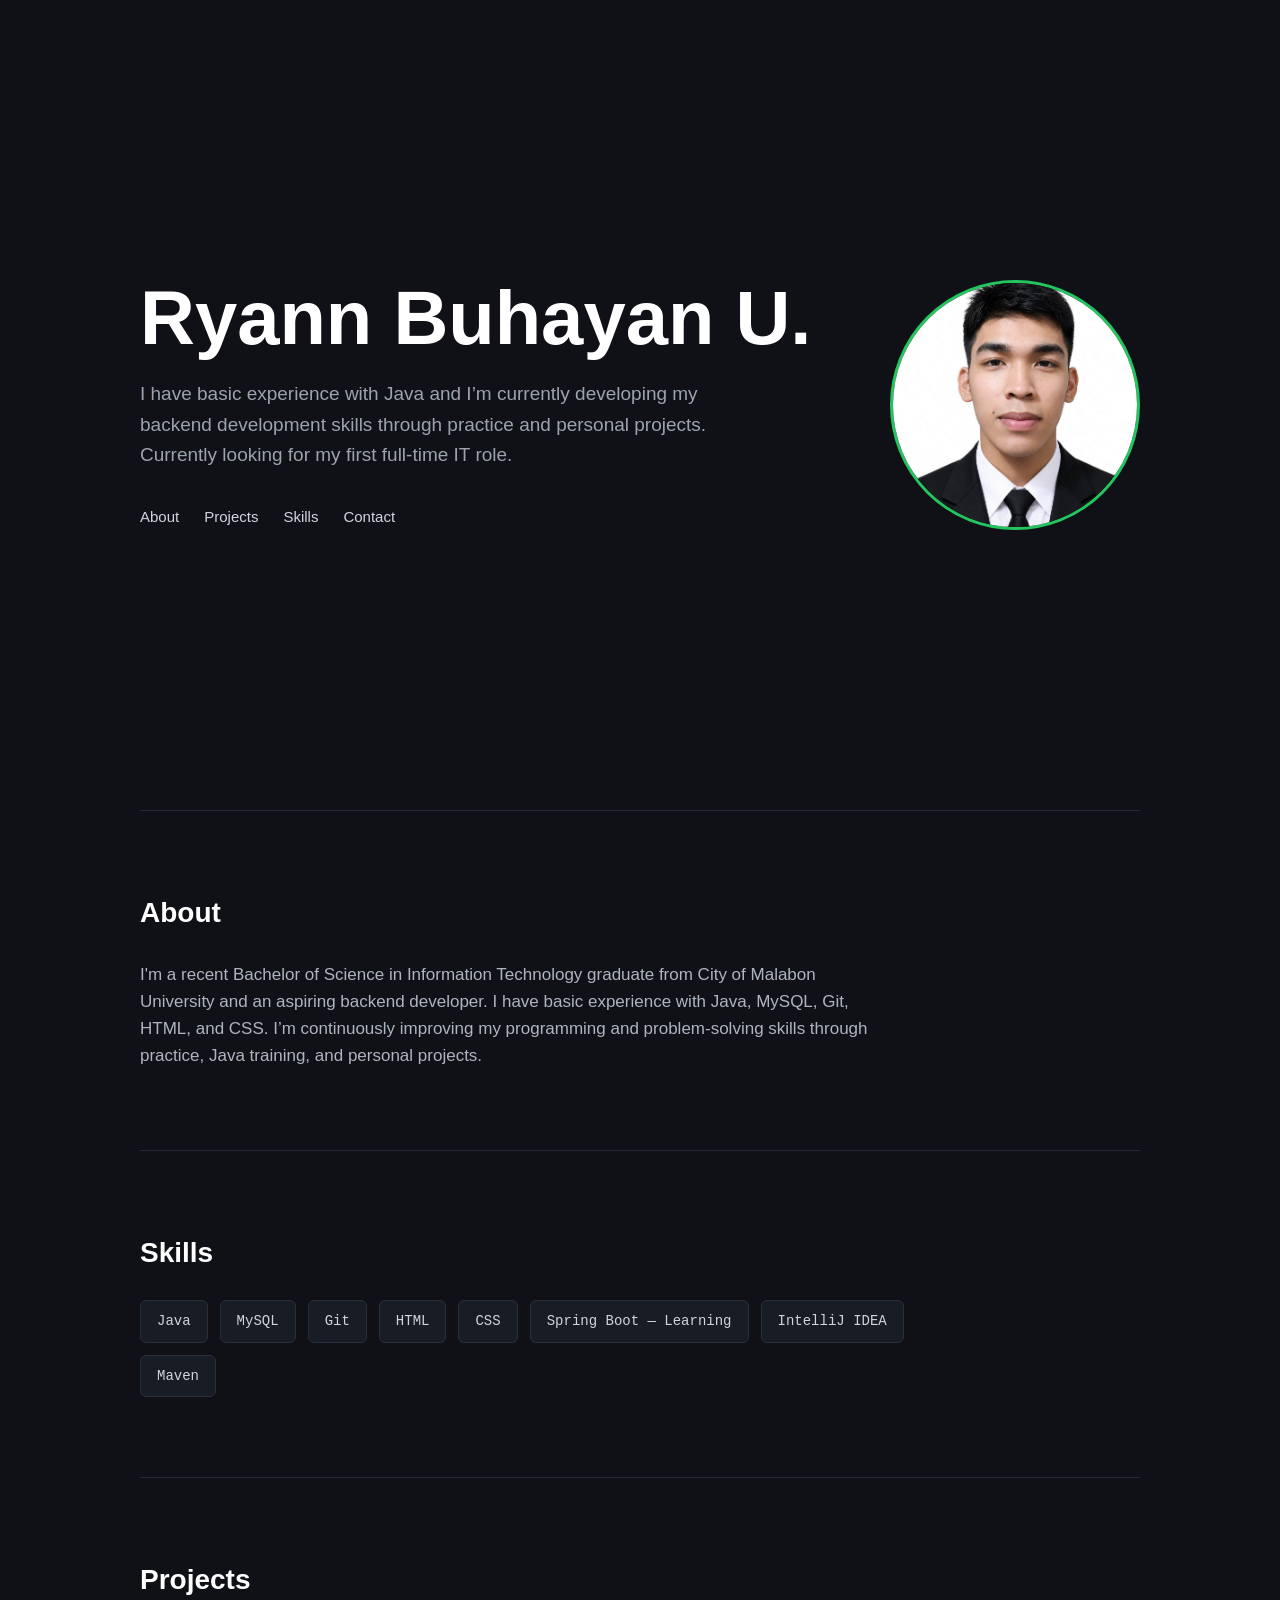
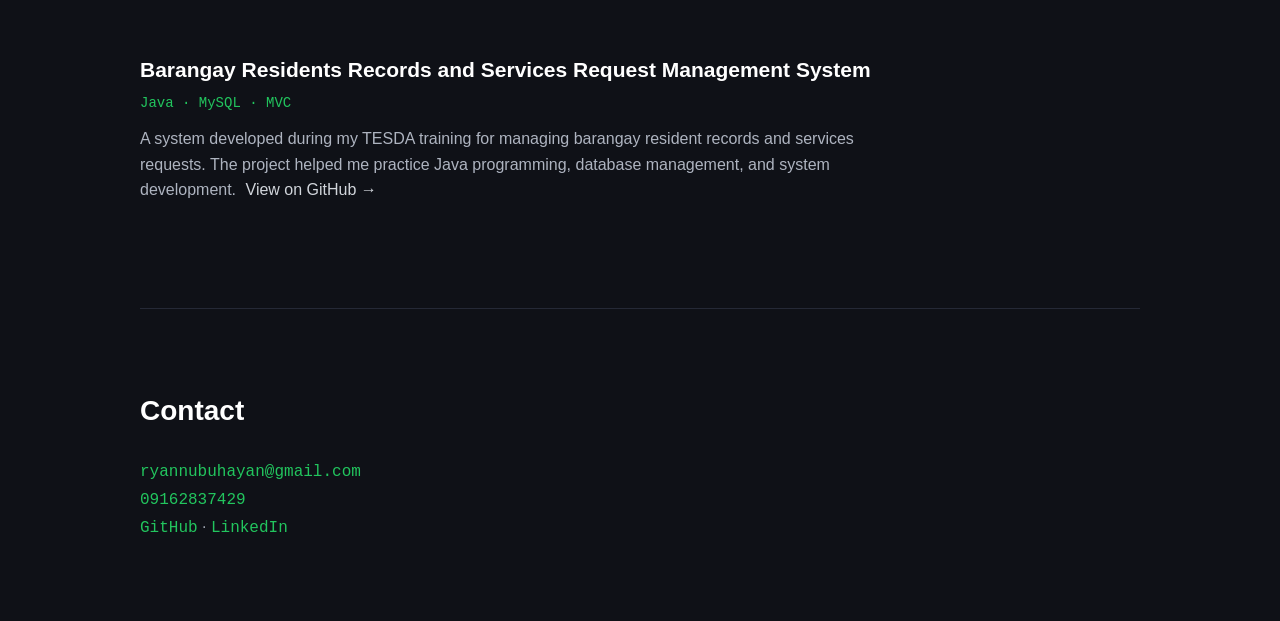
<file: index.html>
<!DOCTYPE html>
<html lang="en">
<head>
    <meta charset="UTF-8">
    <meta name="viewport" content="width=device-width, initial-scale=1, viewport-fit=cover">
    <title>Ryann Buhayan — Junior Java Developer</title>
    <link rel="stylesheet" href="style.css">
</head>

<body>
<div class="wrap">

    <header class="head">
        <div class="content">
            <h1>Ryann Buhayan U.</h1>

            <p>
                I have basic experience with Java and I’m currently developing my
                backend development skills through practice and personal projects.
                Currently looking for my first full-time IT role.
            </p>

            <nav>
                <a href="#about">About</a>
                <a href="#projects">Projects</a>
                <a href="#skills">Skills</a>
                <a href="#contact">Contact</a>
            </nav>
        </div>

        <div class="profile">
            <img src="image/photo1.jpg" alt="Ryann Buhayan">
        </div>
    </header>


    <section id="about">
        <h2>About</h2>

        <p>
            I'm a recent Bachelor of Science in Information Technology graduate
            from City of Malabon University and an aspiring backend developer.
            I have basic experience with Java, MySQL, Git, HTML, and CSS.
            I’m continuously improving my programming and problem-solving skills
            through practice, Java training, and personal projects.
        </p>
    </section>

    <section id="skills">
        <h2>Skills</h2>

        <ul class="skills">
            <li>Java</li>
            <li>MySQL</li>
            <li>Git</li>
            <li>HTML</li>
            <li>CSS</li>
            <li>Spring Boot — Learning</li>
            <li>IntelliJ IDEA</li>
            <li>Maven</li>
        </ul>
    </section>

    <section id="projects">
        <h2>Projects</h2>

        <div class="project">
            <h3>Barangay Residents Records and Services Request Management System</h3>
            <p class="stack">Java · MySQL · MVC </p>

            <p>
                A system developed during my TESDA training for managing barangay
                resident records and services requests. The project helped me
                practice Java programming, database management, and system development.
                <a href=https://github.com/joySisSai/b226-csp3-group4.git>View on GitHub →</a>
            </p>
        </div>

    </section>

    <footer id="contact">
        <h2>Contact</h2>

        <p>
            <a href="mailto:ryannubuhayanmail.com">ryannubuhayan@gmail.com</a><br>
            <a>09162837429</a><br>
            <a href="https://github.com/Rbuhayan-Projects" target="_blank"> GitHub</a>
            ·
            <a href="https://www.linkedin.com/in/ryann-buhayan-7669a742a/" target="_blank">LinkedIn</a>
        </p>
    </footer>

</div>
</body>
</html>
</file>
<file: style.css>
* {
    margin: 0;
    padding: 0;
    box-sizing: border-box;
}

html {
    scroll-behavior: smooth;
}

body {
    font-family: Arial, Helvetica, sans-serif;
    background: #0f1117;
    color: #e5e7eb;
    line-height: 1.6;
}

.wrap {
    width: min(100% - 40px, 1000px);
    margin: 0 auto;
}

.head {
    min-height: 90vh;
    display: flex;
    align-items: center;
    justify-content: space-between;
    gap: 50px;
    padding: 80px 0;
}

.content {
    flex: 1;
}

.head h1 {
    font-size: clamp(42px, 8vw, 76px);
    line-height: 1.1;
    color: #ffffff;
    margin-bottom: 20px;
}

.content > p {
    max-width: 600px;
    color: #9ca3af;
    font-size: 19px;
    margin-bottom: 35px;
}

.profile {
    width: 250px;
    height: 250px;
    flex-shrink: 0;
}

.profile img {
    width: 100%;
    height: 100%;
    object-fit: cover;
    border-radius: 50%;
    border: 3px solid #22c55e;
    display: block;
}

nav {
    display: flex;
    gap: 25px;
    flex-wrap: wrap;
}

nav a {
    color: #d1d5db;
    text-decoration: none;
    font-size: 15px;
    border-bottom: 1px solid transparent;
    padding-bottom: 4px;
    transition: 0.2s ease;
}

nav a:hover {
    color: #22c55e;
    border-bottom-color: #22c55e;
}

section,
footer {
    padding: 80px 0;
    border-top: 1px solid #252936;
}

h2 {
    color: #ffffff;
    font-size: 28px;
    margin-bottom: 25px;
}

#about p {
    max-width: 750px;
    color: #aeb4c0;
    font-size: 17px;
}

.skills {
    display: flex;
    flex-wrap: wrap;
    gap: 12px;
    list-style: none;
    max-width: 800px;
}

.skills li {
    background: #181c25;
    border: 1px solid #2a303d;
    color: #d1d5db;
    padding: 9px 16px;
    border-radius: 6px;
    font-family: "Courier New", monospace;
    font-size: 14px;
    transition: 0.2s ease;
}

.skills li:hover {
    border-color: #22c55e;
    color: #22c55e;
    transform: translateY(-2px);
}

.project {
    padding: 25px 0;
    border-bottom: 1px solid #252936;
}

.project:last-child {
    border-bottom: none;
}

.project h3 {
    color: #ffffff;
    font-size: 21px;
    margin-bottom: 5px;
}

.stack {
    color: #22c55e;
    font-family: "Courier New", monospace;
    font-size: 14px;
    margin-bottom: 12px;
}

.project p:not(.stack) {
    color: #aeb4c0;
    max-width: 750px;
}

.project a {
    color: #d1d5db;
    text-decoration: none;
    margin-left: 5px;
}

.project a:hover {
    color: #22c55e;
}

footer p {
    color: #9ca3af;
}

footer a {
    font-family: "Courier New", monospace;
    color: #22c55e;
    text-decoration: none;
}

footer a:hover {
    text-decoration: underline;
}

@media (max-width: 700px) {
    .wrap {
        width: min(100% - 30px, 1000px);
    }

    .head {
        min-height: 80vh;
        padding: 60px 0;
        flex-direction: column-reverse;
        text-align: center;
        gap: 30px;
    }

    .profile {
        width: 170px;
        height: 170px;
    }

    .head h1 {
        font-size: 44px;
    }

    .content > p {
        font-size: 16px;
    }

    nav {
        justify-content: center;
        gap: 18px;
    }

    section,
    footer {
        padding: 60px 0;
    }

    h2 {
        font-size: 24px;
    }

    .skills {
        justify-content: center;
    }

    .skills li {
        font-size: 13px;
    }
}
</file>
